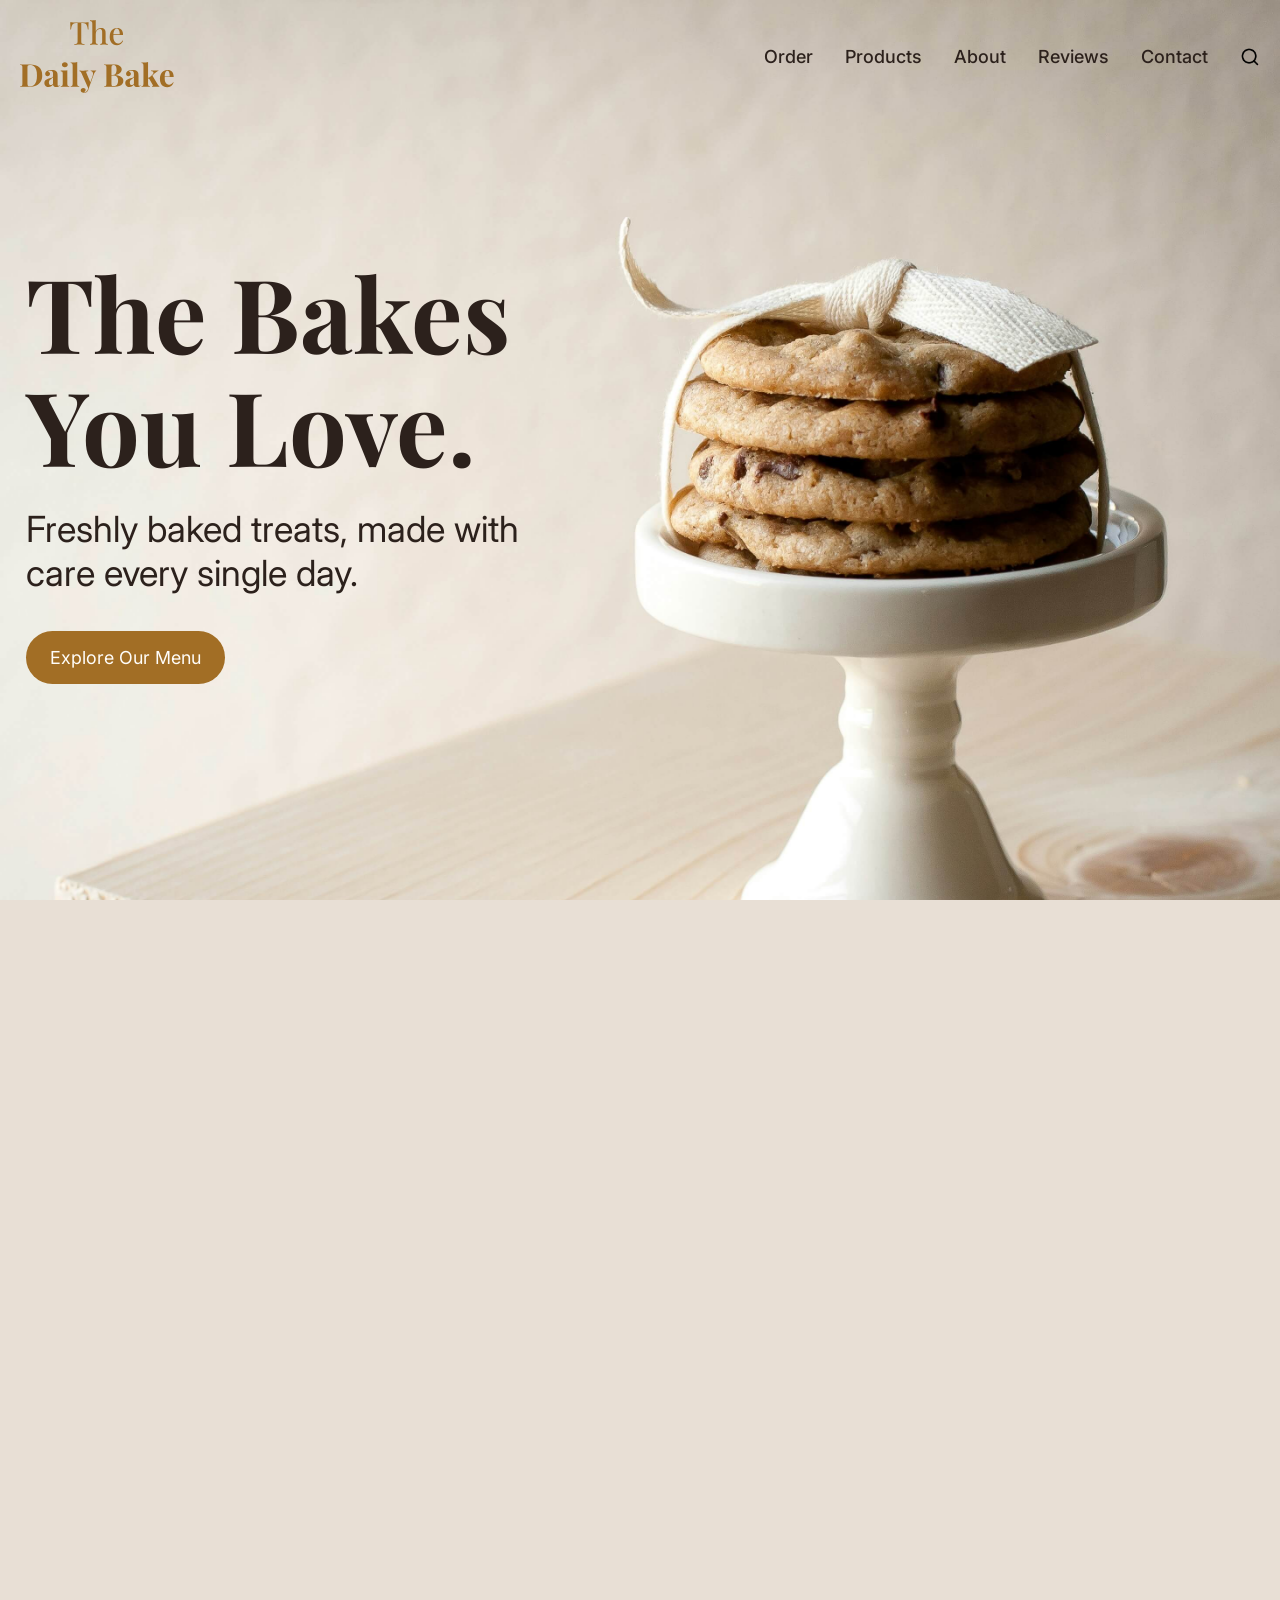
<file: index.html>
<!DOCTYPE html>
<html lang="en">

<head>
    <meta charset="UTF-8">
    <title>The Daily Bake - Bakery in Borivali West, Mumbai</title>
    <meta name="description"
        content="The Daily Bake: freshly baked pastries, breads, cookies and brownies in Borivali West, Mumbai. Order online or visit us today.">
    <meta name="viewport" content="width=device-width, initial-scale=1.0">

    <link rel="preconnect" href="https://fonts.googleapis.com">
    <link rel="icon" href="/favicon.svg" type="image/svg+xml">
    <link rel="stylesheet" href="styles/style.css">
</head>

<body>
    <header>
        <nav>
            <div class="navbar">
                <div class="sidebar">
                    <h2 class="sidebar__heading">Search</h2>
                    <input class="sidebar__search__input" type="text" placeholder="Pastry...">
                    <div class="sidebar__divider"></div>
                    <ul class="sidebar__links">
                        <li><a href="#" class="navbar__order">Order</a></li>
                        <li><a href="#products" class="navbar__products">Products</a></li>
                        <li><a href="#about" class="navbar__about">About</a></li>
                        <li><a href="#reviews" class="navbar__reviews">Reviews</a></li>
                        <li><a href="#contact" class="navbar__contact">Contact</a></li>
                    </ul>
                </div>

                <img src="assets/logo/The Daily Bake.svg" alt="Logo" class="navbar__logo">
                <ul class="navbar__menu">
                    <li><a href="#" class="navbar__order">Order</a></li>
                    <li><a href="#products" class="navbar__products">Products</a></li>
                    <li><a href="#about" class="navbar__about">About</a></li>
                    <li><a href="#reviews" class="navbar__reviews">Reviews</a></li>
                    <li><a href="#contact" class="navbar__contact">Contact</a></li>
                    <li>
                        <img src="assets/icons/search.png" alt="Search" class="navbar__search__img">
                        <input class="navbar__search__input" type="text" placeholder="Pastry...">
                    </li>
                </ul>
                <img src="assets/icons/menu.png" alt="Menu" class="navbar__mobile__icon">
            </div>
        </nav>
        <div class="sidebar__overlay"></div>
    </header>

    <main>
        <section class="hero">
            <div class="hero__content">
                <h1 class="hero__title">The Bakes You Love.</h1>
                <p class="hero__desc">Freshly baked treats, made with care
                    every single day.</p>
                <button class="hero__button">Explore Our Menu</button>
            </div>
        </section>

        <section class="our-products" id="products">
            <h2 class="our__products__heading">Our Products</h2>
            <div class="our__products__content">
                <img src="assets/images/sketch-cookies.png" alt="" class="our__products__sketch__1">
                <ul class="product__cards">
                    <li class="basic__product__card">
                        <img src="assets/images/menu-img-1.jpg" alt="Pastry">
                        <p>Pastries</p>
                        <div class="divider"></div>
                        <dl class="product__row" id="product-1">
                            <dt>Chocolate Pastry</dt>
                            <dd>₹120</dd>
                        </dl>
                        <dl class="product__row" id="product-2">
                            <dt>Black Forest Pastry</dt>
                            <dd>₹130</dd>
                        </dl>
                        <dl class="product__row" id="product-3">
                            <dt>Pineapple Pastry</dt>
                            <dd>₹140</dd>
                        </dl>
                    </li>
                    <li class="basic__product__card">
                        <img src="assets/images/menu-img-2.jpg" alt="Bread">
                        <p>Breads</p>
                        <div class="divider"></div>
                        <dl class="product__row" id="product-4">
                            <dt>Whole Wheat Bread</dt>
                            <dd>₹150</dd>
                        </dl>
                        <dl class="product__row" id="product-5">
                            <dt>Multigrain Bread</dt>
                            <dd>₹180</dd>
                        </dl>
                        <dl class="product__row" id="product-6">
                            <dt>Sourdough Bread</dt>
                            <dd>₹220</dd>
                        </dl>
                    </li>
                    <li class="basic__product__card">
                        <img src="assets/images/menu-img-3.jpg" alt="Cookies">
                        <p>Cookies</p>
                        <div class="divider"></div>
                        <dl class="product__row" id="product-7">
                            <dt>Almond Cookies</dt>
                            <dd>₹350</dd>
                        </dl>
                        <dl class="product__row" id="product-8">
                            <dt>Butter Cookies</dt>
                            <dd>₹380</dd>
                        </dl>
                        <dl class="product__row" id="product-9">
                            <dt>Choco Chip Cookies</dt>
                            <dd>₹430</dd>
                        </dl>
                    </li>
                    <li class="basic__product__card">
                        <img src="assets/images/menu-img-4.jpg" alt="Brownies">
                        <p>Brownies</p>
                        <div class="divider"></div>
                        <dl class="product__row">
                            <dt>Walnut Brownie</dt id="product-10">
                            <dd>₹130</dd>
                        </dl>
                        <dl class="product__row" id="product-11">
                            <dt>Overload Brownie</dt>
                            <dd>₹145</dd>
                        </dl>
                        <dl class="product__row" id="product-12">
                            <dt>Millionare Brownie</dt>
                            <dd>₹175</dd>
                        </dl>
                    </li>
                </ul>
                <div class="order__online__button__wrapper__1">
                    <button class="order__online__button__1">Order Online</button>
                </div>
                <img src="assets/images/sketch-shop.png" alt="" class="our__products__sketch__2">
            </div>
        </section>

        <section class="about-us" id="about">
            <h2 class="about__us__heading">About Us</h2>
            <div class="about__us__content">
                <img src="assets/images/about-us-img.jpg" alt="" class="about__us__img">
                <h3 class="about__us__content__h3--1">Baked with Passion.</h3>
                <h3 class="about__us__content__h3--2">Made for You.</h3>
                <div class="about__us__content__divider"></div>
                <p class="about__us__content__p__1">At The Daily Bake, we believe that everyday deserves something
                    fresh
                    and delightful. From our ovens
                    to your hands, every treat is made with the finest ingredients and a lot of love.</p>
                <p class="about__us__content__p__2">We are small bakery with big dreams - to bring warmth, happiness
                    and
                    unforgettable flavour to out
                    community.</p>
            </div>
            <ul class="benifits">
                <li class="quality__ingredients">
                    <div class="quality__ingredients__image__bg"></div>
                    <img src="assets/icons/quality.png" alt="">
                    <h3>Quality Ingredients</h3>
                    <p>We use the finest and freshest ingredients.</p>
                    <div class="benifits__divider"></div>
                </li>
                <li class="fresh__baked">
                    <div class="fresh__baked__image__bg"></div>
                    <img src="assets/icons/oven.png" alt="">
                    <h3>Fresh Baked</h3>
                    <p>Every item is baked fresh every single day.</p>
                    <div class="benifits__divider"></div>
                </li>
                <li class="made__with__love">
                    <div class="made__with__love__image__bg"></div>
                    <img src="assets/icons/heart.png" alt="">
                    <h3>Made With Love</h3>
                    <p>Crafted with care, passion and attention to detail.</p>
                    <div class="benifits__divider"></div>
                </li>
                <li class="our__community">
                    <div class="our__community__image__bg"></div>
                    <img src="assets/icons/community.png" alt="">
                    <h3>Our Community</h3>
                    <p>Proud to be a part of our local community.</p>
                </li>
            </ul>
            <img src="assets/images/sketch-bread.png" alt="" class="about__us__sketch">
        </section>

        <section class="best-sellers">
            <h2 class="best__sellers__heading">Best Sellers</h2>
            <ul class="best__seller__cards">
                <li class="best__seller__card">
                    <img src="assets/images/bestseller-1.jpg" alt="">
                    <div class="best__sellers__text__section">
                        <h3 class="best__sellers__product__name">Chocolate Pastry</h3>
                        <p class="best__sellers__product__description">Rich, moist chocolate pastry with creamy filling
                            and decadent frosting.
                        </p>
                    </div>
                </li>
                <li class="best__seller__card">
                    <img src="assets/images/bestseller-2.jpg" alt="">
                    <div class="best__sellers__text__section">
                        <h3 class="best__sellers__product__name">Sourdough Bread</h3>
                        <p class="best__sellers__product__description">Freshly baked sourdough with a crisp crust and
                            chewy center.
                        </p>
                    </div>
                </li>
                <li class="best__seller__card">
                    <img src="assets/images/bestseller-3.jpg" alt="">
                    <div class="best__sellers__text__section">
                        <h3 class="best__sellers__product__name">Choco Chip Cookies</h3>
                        <p class="best__sellers__product__description">Crispy, buttery cookies packed with rich
                            chocolate chips.
                        </p>
                    </div>
                </li>
                <li class="best__seller__card">
                    <img src="assets/images/bestseller-4.jpg" alt="">
                    <div class="best__sellers__text__section">
                        <h3 class="best__sellers__product__name">Pineapple Pastry</h3>
                        <p class="best__sellers__product__description">Soft pastry layered with creamy pineapple filling
                            and frosting.
                        </p>
                    </div>
                </li>
                <li class="best__seller__card">
                    <img src="assets/images/bestseller-5.jpg" alt="">
                    <div class="best__sellers__text__section">
                        <h3 class="best__sellers__product__name">Multigrain Bread</h3>
                        <p class="best__sellers__product__description">Wholesome multigrain bread packed with fiber and
                            nutritious goodness.
                        </p>
                    </div>
                </li>
                <li class="best__seller__card">
                    <img src="assets/images/bestseller-6.jpg" alt="">
                    <div class="best__sellers__text__section">
                        <h3 class="best__sellers__product__name">Walnut Brownie</h3>
                        <p class="best__sellers__product__description">Rich, fudgy brownie loaded with crunchy toasted
                            walnuts.
                        </p>
                    </div>
                </li>
            </ul>
            <img src="assets/images/sketch-dough.png" alt="" class="best__sellers__sketch">
        </section>

        <section class="what-they-say" id="reviews">
            <h2 class="what__they__say__heading">What They Say</h2>
            <div class="what__they__say__content">
                <div class="what__they__say__comment__card">
                    <img src="" alt="" class="what__they__say__profile__img">
                    <div class="what__they__say__start__section">
                        <img src="assets/icons/quote.png" alt="Quote" class="quote__img">
                        <p class="review"></p>
                    </div>
                    <div class="what__they__say__end__section">
                        <p class="what__they__say__username"></p>
                        <p class="what__they__say__city"></p>
                    </div>
                </div>
            </div>
            <span class="dots__container">
                <div class="dot__1 active--dot"></div>
                <div class="dot__2"></div>
                <div class="dot__3"></div>
                <div class="dot__4"></div>
            </span>
            <img src="assets/images/sketch-cookies.png" alt="" class="what__they__say__sketch">
        </section>

        <section class="cta" id="contact">
            <div class="cta__pc__left__container">
                <h2 class="cta__heading">Fresh Bread Is Waiting For You.</h2>
                <p class="cta__tagline">Visit us today or place your order online.</p>
                <button class="cta__order__button">Order Now →</button>
            </div>
            <div class="cta__content">
                <div class="cta__map__container">
                    <iframe
                        src="https://www.google.com/maps/embed?pb=!1m18!1m12!1m3!1d407.5805543414817!2d72.83963416034287!3d19.230359103648013!2m3!1f0!2f0!3f0!3m2!1i1024!2i768!4f13.1!3m3!1m2!1s0x3be7b1301ca2cce9%3A0x9d18475ba927071a!2s11%2C%20LT%20Rd%2C%20New%20MHB%20Colony%2C%20Ashtavinayak%20Nagar%2C%20Borivali%20West%2C%20Mumbai%2C%20Maharashtra%20400091!5e0!3m2!1sen!2sin!4v1789313776905!5m2!1sen!2sin"
                        width="600" height="450" style="border:0;" allowfullscreen="" loading="lazy"
                        referrerpolicy="strict-origin-when-cross-origin"></iframe>
                </div>
                <p class="cta__tagline__ofcontent">Visit us today or place your order online.</p>
                <button class="cta__order__button__ofcontent">Order Now →</button>
            </div>
            <img src="assets/images/sketch-shop.png" alt="" class="cta__sketch">
        </section>


    </main>
    <footer>
        <div class="footer__primary__container">
            <div class="footer__container__1">
                <div class="footer__logo__container">
                    <img src="assets/logo/The Daily Bake.svg" alt="" class="footer__logo">
                </div>
                <ul class="footer__links__container">
                    <li>
                        <a href="#about">Our Story</a>
                    </li>
                    <li>
                        <a href="./pages/privacy.html">Privacy Policy</a>
                    </li>
                    <li>
                        <a href="#products">Our Products</a>
                    </li>

                    <li>
                        <a href="#reviews">Reviews</a>
                    </li>

                </ul>
            </div>
            <div class="footer__container__2">
                <div class="shop__details">
                    <div class="timing">
                        <img src="assets/icons/clock.png" alt="">
                        <p>10:00 AM to 09:00 PM</p>
                    </div>
                    <div class="number">
                        <img src="assets/icons/call.png" alt="">
                        <p>+91 93404-49762</p>
                    </div>
                    <div class="mail">
                        <img src="assets/icons/mail.png" alt="">
                        <p>contact@thedailybake.com</p>
                    </div>
                </div>
                <div class="shop__social__links">
                    <a href="#" class="whatsapp__button">
                        <img src="assets/icons/whatsapp.png" alt="Whatsapp">
                    </a>
                    <a href="#" class="facebook__button">
                        <img src="assets/icons/facebook.png" alt="Facebook">
                    </a>
                    <a href="#" class="instagram__button">
                        <img src="assets/icons/instagram.png" alt="Instagram">
                    </a>
                </div>
            </div>
            <form class="footer__container__3">
                <p>Sign up for regular updates</p>
                <input type="email" placeholder="mail id">
                <button>Sign Up</button>
            </form>
        </div>
        <div class="copyright">
            <p> Copyright © <span id="year"></span> The Daily Bake. All Rights Reserved.</p>
        </div>
        <img src="assets/images/sketch-bread.png" alt="" class="footer__sketch">
    </footer>
    <script src="products.js"></script>
    <script src="main.js"></script>
</body>

</html>
</file>
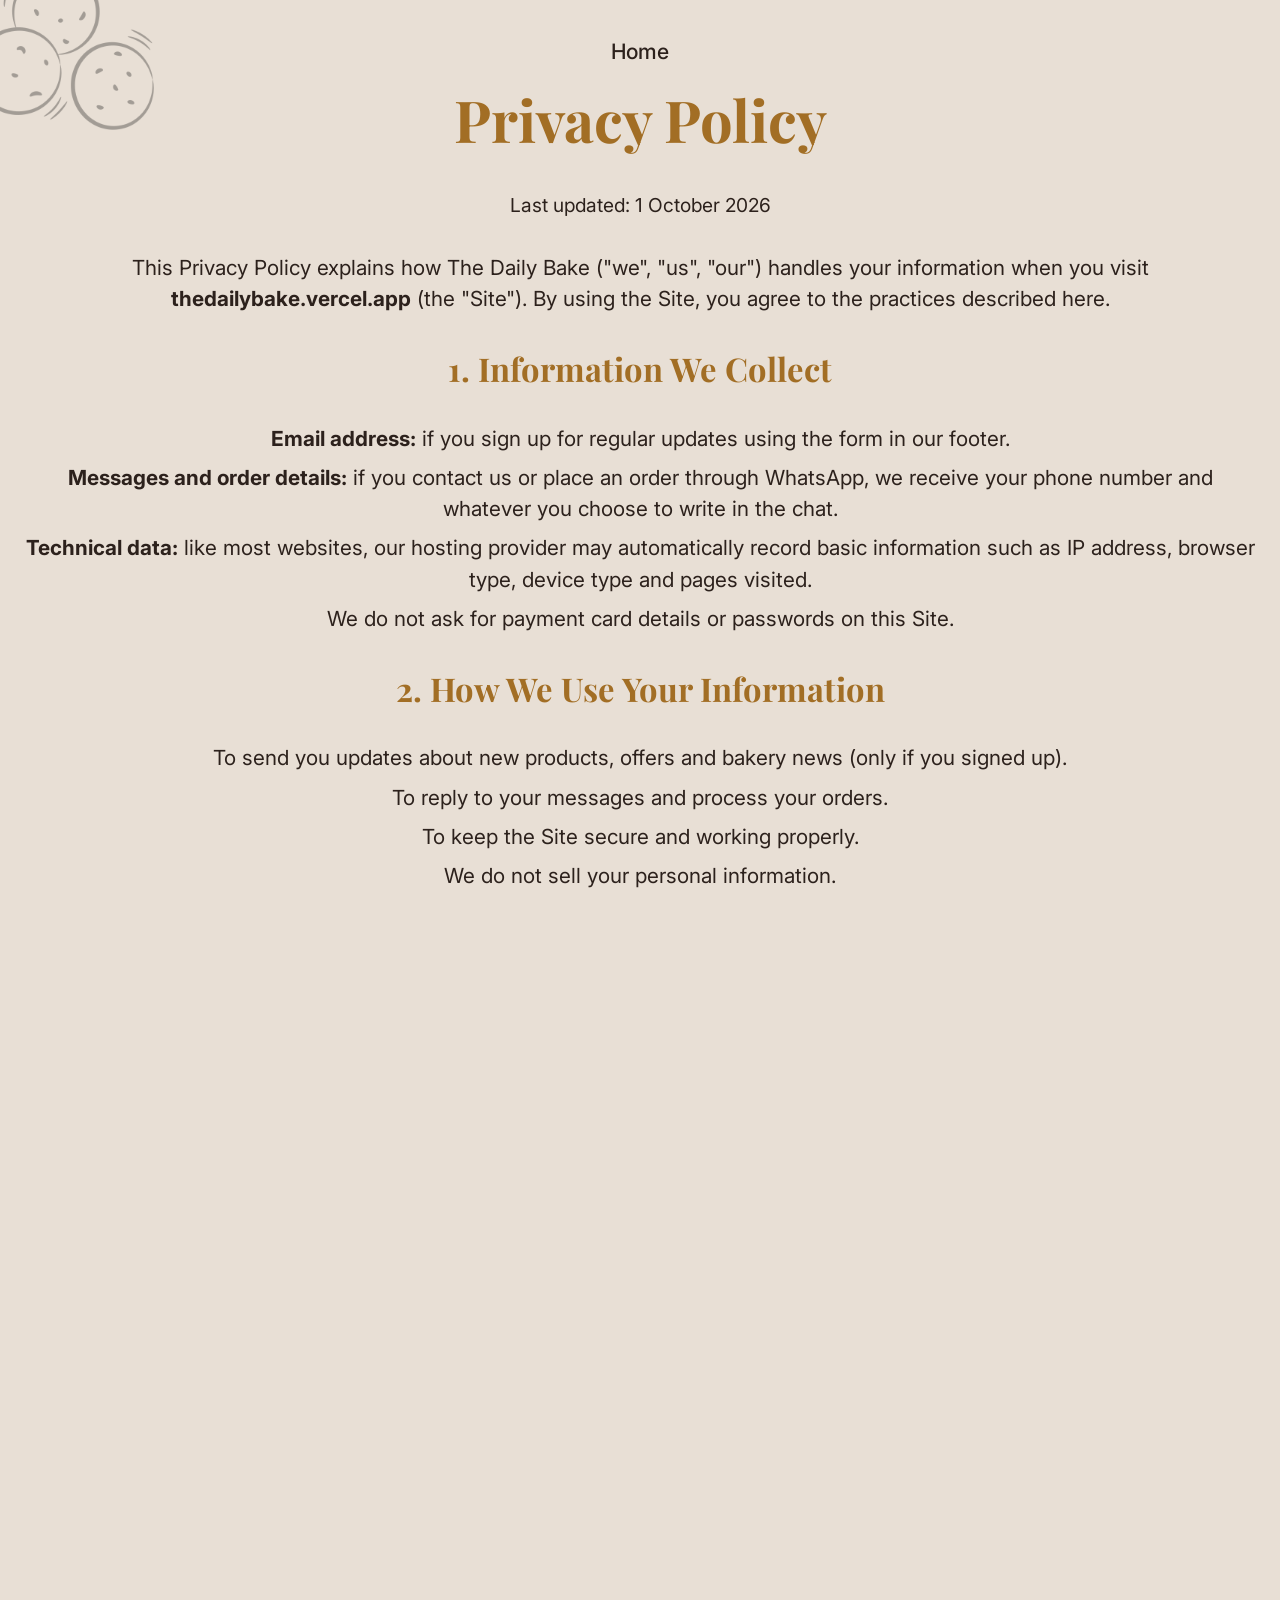
<file: pages/privacy.html>
<!DOCTYPE html>
<html lang="en">

<head>
    <meta charset="UTF-8">
    <meta name="viewport" content="width=device-width, initial-scale=1.0">
    <title>Privacy Policy - The Daily Bake</title>
    <meta name="description"
        content="Privacy Policy of The Daily Bake: what information we collect, how we use it, and your choices.">
    <link rel="icon" href="../favicon.svg" type="image/svg+xml">
    <link rel="stylesheet" href="./privacy.css">
</head>

<body>
    <main class="policy__container">
        <img class="upper__sketch" src="/assets/images/sketch-cookies.png" alt="">
        <a class="home__btn" href="../index.html" class="policy__back">Home</a>

        <h1>Privacy Policy</h1>
        <p class="policy__updated">Last updated: 1 October 2026</p>

        <p>
            This Privacy Policy explains how The Daily Bake ("we", "us", "our") handles your information when you
            visit <strong>thedailybake.vercel.app</strong> (the "Site"). By using the Site, you agree to the
            practices described here.
        </p>

        <h2>1. Information We Collect</h2>
        <ul>
            <li><strong>Email address:</strong> if you sign up for regular updates using the form in our footer.</li>
            <li><strong>Messages and order details:</strong> if you contact us or place an order through WhatsApp,
                we receive your phone number and whatever you choose to write in the chat.</li>
            <li><strong>Technical data:</strong> like most websites, our hosting provider may automatically record
                basic information such as IP address, browser type, device type and pages visited.</li>
        </ul>
        <p>We do not ask for payment card details or passwords on this Site.</p>

        <h2>2. How We Use Your Information</h2>
        <ul>
            <li>To send you updates about new products, offers and bakery news (only if you signed up).</li>
            <li>To reply to your messages and process your orders.</li>
            <li>To keep the Site secure and working properly.</li>
        </ul>
        <p>We do not sell your personal information.</p>

        <h2>3. Third-Party Services</h2>
        <p>The Site uses the following services, which have their own privacy policies:</p>
        <ul>
            <li><strong>Vercel:</strong> hosts the Site and may process technical data such as IP addresses.</li>
            <li><strong>Google Maps:</strong> an embedded map shows our location. Google may collect data and set
                cookies when the map loads.</li>
            <li><strong>WhatsApp (Meta):</strong> if you click our WhatsApp link, your conversation is handled by
                WhatsApp under its own terms and privacy policy.</li>
        </ul>

        <h2>4. Cookies</h2>
        <p>
            We do not set our own cookies to track you. However, third-party services on the Site, such as the
            embedded Google Map, may use cookies or similar technologies. You can block or delete cookies from
            your browser settings.
        </p>

        <h2>5. Data Retention</h2>
        <p>
            We keep your email address until you ask us to remove it or you unsubscribe. Messages sent via
            WhatsApp are kept only as long as needed to handle your request or order.
        </p>

        <h2>6. Your Choices</h2>
        <ul>
            <li>You can unsubscribe from updates at any time by emailing us.</li>
            <li>You can ask us to see, correct or delete the personal information we hold about you.</li>
        </ul>

        <h2>7. Children's Privacy</h2>
        <p>
            The Site is not directed at children under 18, and we do not knowingly collect their personal
            information. If you believe a child has shared information with us, please contact us and we will
            delete it.
        </p>

        <h2>8. Security</h2>
        <p>
            We take reasonable steps to protect your information, but no method of transmission over the internet
            is completely secure, so we cannot guarantee absolute security.
        </p>

        <h2>9. Changes to This Policy</h2>
        <p>
            We may update this policy from time to time. The "Last updated" date at the top shows when it was last
            changed.
        </p>

        <h2>10. Contact Us</h2>
        <p>
            For any questions about this policy or your data, email us at:
            <a class="mail" href="mailto:contact@thedailybake.com">contact@thedailybake.com</a>.
        </p>
        <img class="lower__sketch" src="/assets/images/sketch-bread.png" alt="">
    </main>
</body>

</html>
</file>
<file: styles/style.css>
@import url('base.css');
@import url('hero.css');
@import url('our-products.css');
@import url('about-us.css');
@import url('best-sellers.css');
@import url(what-they-say.css);
@import url(cta.css);
@import url('footer.css');
</file>
<file: pages/privacy.css>
@import url('../styles/base.css');

body {
    background-color: var(--color-bg);
}

.policy__container {
    padding: clamp(1.25rem, 1.084rem + 0.829vi, 1.875rem) 1.5rem;
    position: relative;
    overflow: hidden;
}

.upper__sketch {
    width: clamp(120px, 15vw, 200px);
    filter: opacity(0.3);
    position: absolute;
    top: -2%;
    left: -2rem;
    z-index: 0;
}

.home__btn {
    margin-top: 0.6rem;
    text-decoration: none;
    color: var(--color-text);
    font-family: var(--font-body);
    font-size: clamp(1.125rem, 1.059rem + 0.332vi, 1.375rem);
    font-weight: 500;
    display: flex;
    justify-content: center;
    text-align: center;
}

.policy__container h1 {
    margin-top: clamp(0.625rem, 0.492rem + 0.663vi, 1.125rem);
    font-family: var(--font-heading);
    font-weight: bold;
    font-size: clamp(2.125rem, 1.627rem + 2.488vi, 4rem);
    color: var(--color-primary);
    display: flex;
    justify-content: center;
    text-align: center;
}

.policy__updated {
    margin: clamp(1.25rem, 0.985rem + 1.327vi, 2.25rem) 0px;
    display: flex;
    font-size: clamp(1rem, 0.934rem + 0.332vi, 1.25rem);
    justify-content: center;
    align-items: center;
}

h2 {
    margin: clamp(1.25rem, 0.985rem + 1.327vi, 2.25rem) 0px;
    font-size: clamp(1.25rem, 0.985rem + 1.327vi, 2.25rem);
    color: var(--color-primary);
    font-family: var(--font-heading);
    display: flex;
    justify-content: center;
    align-items: center;
    text-align: center;
}

p,
ul li {
    margin-top: 0.5rem;
    font-size: clamp(1rem, 0.9rem + 0.498vi, 1.375rem);
    line-height: 1.5;
    list-style: none;
    color: var(--color-text);
    font-family: var(--font-body);
    text-align: center;
}

.mail {
    text-decoration: none;
    color: var(--color-primary)
}

.lower__sketch {
    width: clamp(120px, 15vw, 200px);
    filter: opacity(0.3);
    position: absolute;
    bottom: -2%;
    right: -2rem;
    z-index: 0;
    transform: rotateZ(340deg);
}
</file>
